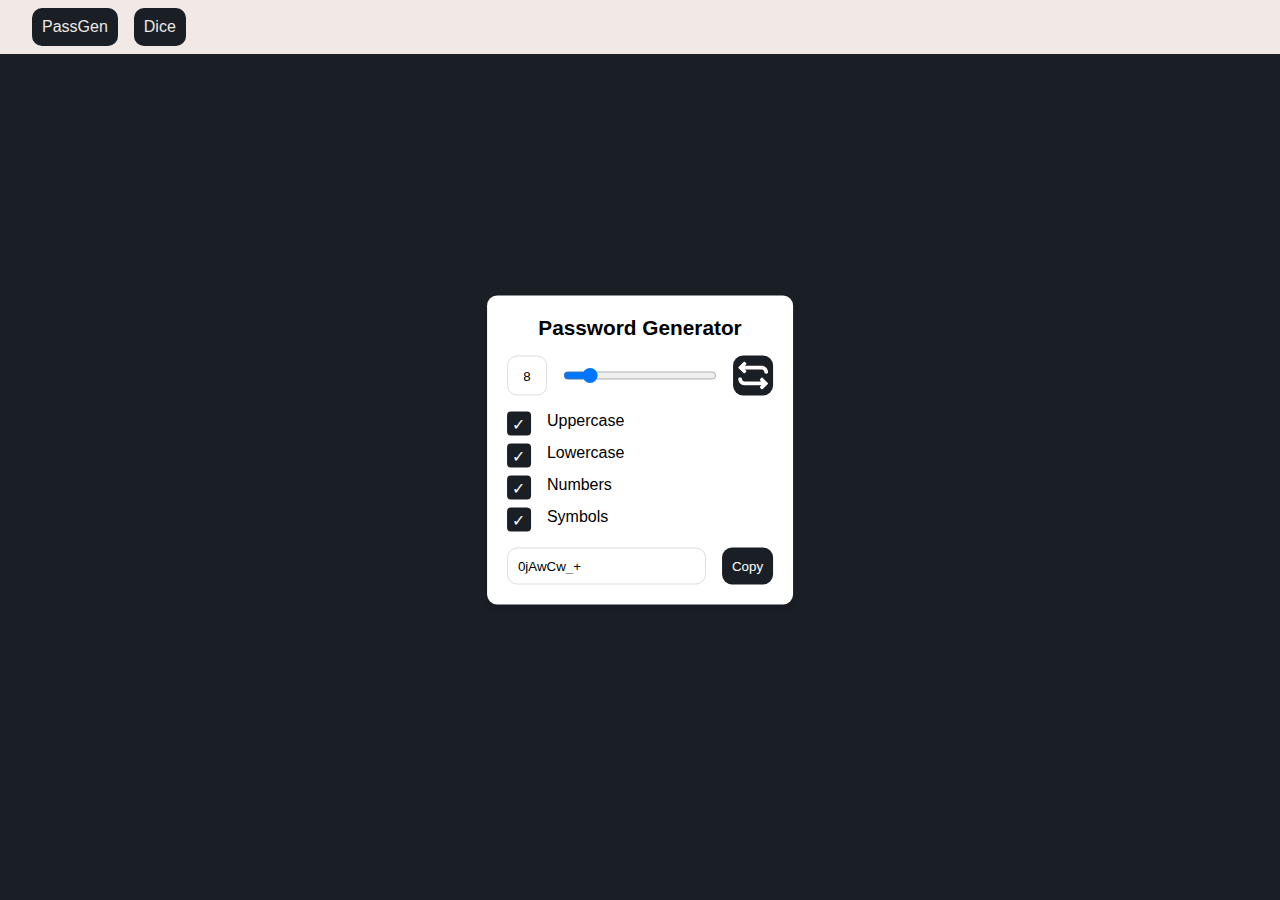
<file: index.htm>
<!DOCTYPE html>
<html lang="en">
<head>
	<meta charset="UTF-8">
	<meta name="viewport" content="width=device-width, initial-scale=1.0">
	<link rel="icon" href="icon.png" type="image/png">
	<title>Password Generator</title>
	<script src="https://code.jquery.com/jquery-3.6.0.min.js"></script>

	<link rel="stylesheet" href="base.css">
	<link rel="stylesheet" href="style.css">
</head>
<body>
	<header>
		<a href="index.htm">PassGen</a>
		<a href="dice.htm">Dice</a>
	</header>

	<div class="container">
		<h1>Password Generator</h1>

		<div class="password-length-wrapper">
			<input type="number" id="password-length" min="1" max="99" placeholder="00" />
			<input type="range" id="password-range" min="1" max="99" value="8">
			<button class="regenerate-btn" id="reGenBtn">
				<svg width="513" height="513" viewBox="0 0 513 513" fill="none" xmlns="http://www.w3.org/2000/svg">
					<g clip-path="url(#clip0_309_2)">
						<path d="M2 118.429C32.7953 87.1298 63.5459 56.2146 94.4206 25.4239C101.223 18.6405 110.643 18.7324 117.6 25.401C124.214 31.7408 130.657 38.2636 137.05 44.827C144.397 52.3682 144.435 61.6181 137.084 69.126C130.818 75.525 124.334 81.7099 116.92 88.9989C120.005 88.9989 121.734 88.9989 123.463 88.9989C215.766 88.9989 308.069 88.9679 400.373 89.011C453.202 89.0357 496.952 122.702 510.44 173.632C511.583 177.947 512.325 182.368 513.626 186.87C514 193.355 514 199.709 514 206.532C513.839 207.044 513.569 207.046 513.534 207.139C507.941 221.616 496.77 226.254 482.195 225.021C477.9 224.658 473.475 225.068 469.302 224.2C457.509 221.748 450.202 212.451 449.999 200.396C449.55 173.797 428.398 153.009 401.724 153.006C308.894 152.995 216.064 153.001 123.234 153.001C121.634 153.001 120.034 153.001 117.116 153.001C123.933 159.767 129.92 165.662 135.855 171.608C144.908 180.677 144.892 189.323 135.834 198.421C130.072 204.208 124.328 210.015 118.5 215.735C110.506 223.581 101.405 223.606 93.4836 215.701C64.346 186.623 35.2529 157.501 6.16581 128.372C4.8818 127.087 3.82216 125.577 2.329 124.086C2 122.286 2 120.571 2 118.429Z" fill="white"/>
						<path d="M514 395.572C483.328 426.761 452.694 457.561 421.955 488.254C414.728 495.471 405.365 495.354 398.029 488.223C391.578 481.953 385.233 475.57 378.934 469.145C371.56 461.623 371.561 452.396 378.904 444.878C385.072 438.562 391.33 432.334 397.542 426.061C397.635 425.967 397.644 425.791 397.922 425.001C396.016 425.001 394.291 425.001 392.566 425.001C300.091 425.001 207.616 425.063 115.141 424.977C62.7382 424.928 18.9347 391.023 5.54326 340.373C4.40224 336.058 3.66961 331.634 2.37363 327.13C2 320.646 2 314.291 2 307.468C8.58173 291.331 21.1997 287.7 36.776 288.848C43.8326 289.369 50.7144 289.491 56.5302 294.097C62.7795 299.046 65.8419 305.611 65.9951 313.538C66.5106 340.203 87.5773 360.991 114.177 360.994C207.282 361.006 300.387 360.999 393.491 360.999C394.807 360.999 396.123 360.999 398.149 360.999C397.056 359.652 396.377 358.654 395.541 357.812C390.03 352.252 384.437 346.774 378.964 341.178C371.588 333.636 371.542 324.404 378.868 316.92C385.042 310.612 391.3 304.384 397.589 298.191C405.496 290.405 414.613 290.442 422.581 298.348C434.169 309.843 445.676 321.42 457.218 332.961C474.414 350.155 491.621 367.337 508.791 384.557C510.426 386.196 511.831 388.064 513.671 389.913C514 391.714 514 393.429 514 395.572Z" fill="white"/>
					</g>
					<defs>
						<clipPath id="clip0_309_2">
							<rect width="512" height="512" fill="white" transform="translate(0.5 0.5)"/>
						</clipPath>
						</defs>
				</svg>
			</button>
		</div>

		<div class="pass-conttent-edit-wrapper">
			<label class="pass-upper pass-cont-inp">
				<input class="pass-part" type="checkbox" name="uppercase" data-val="ABCDEFGHIJKLMNOPQRSTUVWXYZ" checked>
				<p>Uppercase</p>
			</label>
			<label class="pass-lower pass-cont-inp">
				<input class="pass-part" type="checkbox" name="lowercase" data-val="abcdefghijklmnopqrstuvwxyz" checked>
				<p>Lowercase</p>
			</label>
			<label class="pass-nums pass-cont-inp">
				<input class="pass-part" type="checkbox" name="numbers" data-val="0123456789" checked>
				<p>Numbers</p>
			</label>
			<label class="pass-symb pass-cont-inp">
				<input class="pass-part" type="checkbox" name="symbols" data-val="?!;:.,/|\[]{}@-_#$%^&*()_+~" checked>
				<p>Symbols</p>
			</label>
		</div>

		<div class="pass-cont">
			<input type="text" id="generated-password" readonly />
			<button id="copyBtn">Copy</button>
		</div>
	</div>

	<script src="script.js"></script>
</body>
</html>
</file>
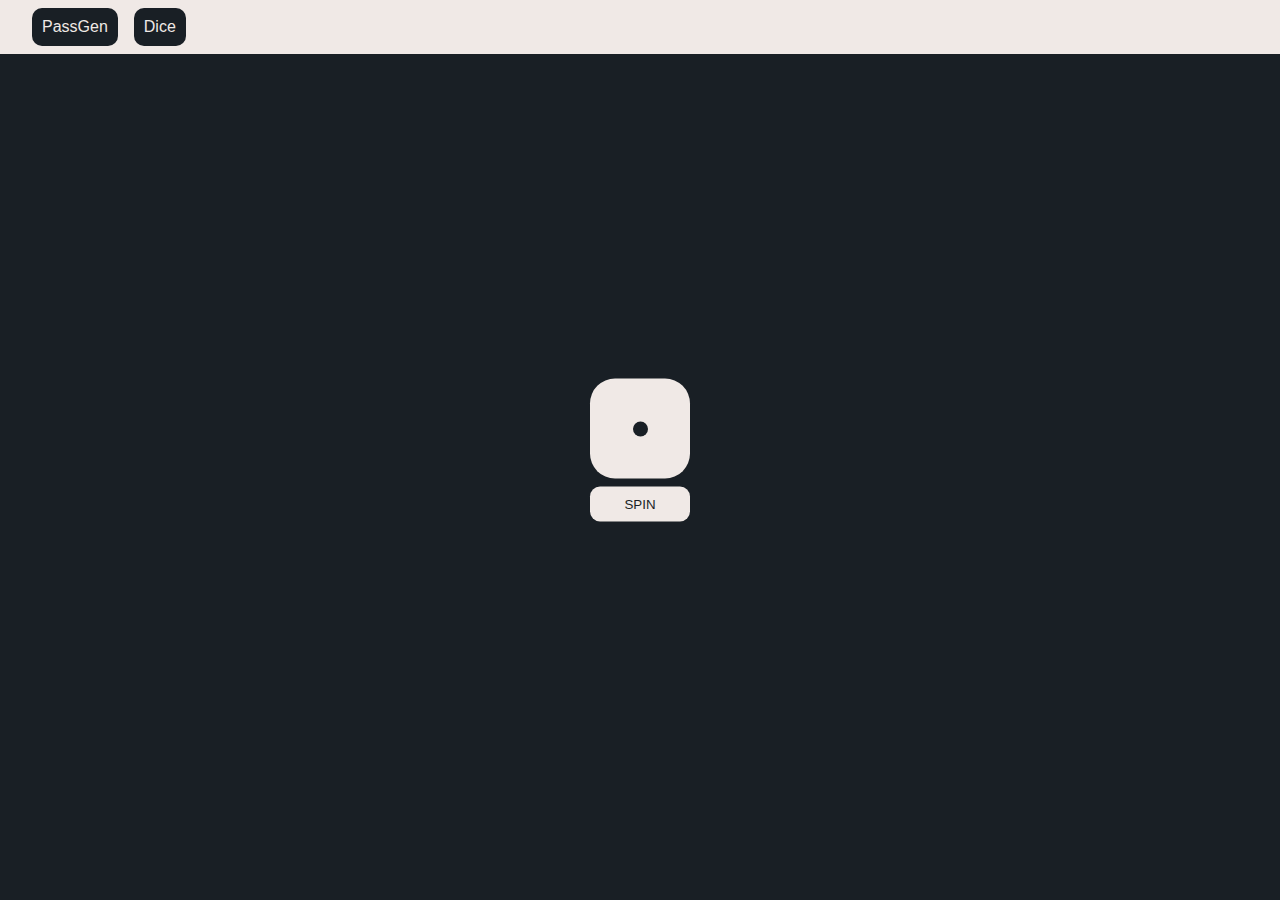
<file: dice.htm>
<!DOCTYPE html>
<html lang="en">
<head>
	<meta charset="UTF-8">
	<meta name="viewport" content="width=device-width, initial-scale=1.0">
	<link rel="icon" href="icon.png" type="image/png">
	<title>Dice</title>

	<link rel="stylesheet" href="base.css">
	<link rel="stylesheet" href="dice.css">
</head>
<body>
	<header>
		<a href="index.htm">PassGen</a>
		<a href="dice.htm">Dice</a>
	</header>

	<div class="container">
		<div class="dice" id="dice">
			<div class="side" id="side1"><span></span></div>
			<div class="side" id="side2"><span></span><span></span></div>
			<div class="side" id="side3"><span></span><span></span><span></span></div>
			<div class="side" id="side4"><span></span><span></span><span></span><span></span></div>
			<div class="side" id="side5"><span></span><span></span><span></span><span></span><span></span></div>
			<div class="side" id="side6"><span></span><span></span><span></span><span></span><span></span><span></span></div>
		</div>
		<button id="rollButton">SPIN</button>
	</div>

	<script src="https://code.jquery.com/jquery-3.6.0.min.js"></script>
	<script src="dice.js"></script>
</body>
</html>
</file>
<file: base.css>
* {
	margin: 0;
	padding: 0;
}

body {
	font-family: sans-serif;
	background-color: #191F25;
}


header {
	padding: .5rem 2rem;

	display: flex;
	flex-direction: row;
	gap: 1rem;

	background-color: #F0E9E6;
}

header > a {
	padding: 10px;

	border-radius: 10px;
	background-color: #191F25;

	color: #F0E9E6;
	text-decoration: none;

	transition: opacity .2s linear;

	&:hover {
		opacity: .6;
	}
}
</file>
<file: style.css>
.container {
	position: absolute;
	inset: 50% 50% auto auto;
	transform: translate(50%, -50%);

	max-width: 450px;
	padding: 20px;

	display: flex;
	flex-direction: column;
	gap: 1rem;

	border-radius: 10px;
	box-shadow: 0 4px 6px rgba(0, 0, 0, 0.1);
	background-color: #FFF;
}

.container > h1 {
	text-align: center;
	font-size: 1.3rem;
}

.password-length-wrapper {
	display: grid;
	grid-template-columns: 40px auto 40px;
	gap: 1rem;
}

.pass-conttent-edit-wrapper {
	display: flex;
	flex-direction: column;
	gap: .5rem;
}


input, button {
	padding: 10px;

	border-radius: 10px;
}

input {
	border: 1px solid #ddd;

	color: #000;
}

input[type='checkbox'] {
	appearance: none;
	-webkit-appearance: none;

	width: 20px;
	height: 20px;

	outline: none;
	border: 2px solid #ccc;
	border-radius: 4px;
	background-color: white;

	cursor: pointer;

	transition: all .2s ease;

	&:checked {
		background-color: #191F25;
		border-color: #191F25;
	}
	&:checked::after {
		content: "✓";
		color: white;
		font-size: 16px;
		display: flex;
		justify-content: center;
		align-items: center;
		height: 100%;
		width: 100%;
	}
}

button {
	border: none;
	background-color: #191F25;

	color: #FFF;
}
button:hover {
	background: #191F25;
}

.regenerate-btn {
	padding: 5px;

	display: grid;
	aspect-ratio: 1;
	place-content: center;
}
.regenerate-btn > svg {
	width: 100%; height: 100%;
}


input[type="number"] {
	appearance: none;
	-webkit-appearance: textfield;
	-moz-appearance: textfield;

	text-align: center;

	&::-ms-clear {
		display: none;
	}
	&::-webkit-inner-spin-button,
	&::-webkit-outer-spin-button {
		-webkit-appearance: none;
		margin: 0;
	}
}


.pass-cont-inp {
	display: grid;
	grid-template-columns: max-content auto;
	gap: 1rem;

	user-select: none;
}


.pass-cont {
	display: grid;
	grid-template-columns: auto max-content;
	gap: 1rem;
}
</file>
<file: dice.css>
.container {
	position: absolute;
	inset: 50% 50% auto auto;
	transform: translate(50%, -50%);

	display: flex;
	flex-direction: column;
	gap: .5rem;
}


.dice {
	width: 100px; height: 100%;

	display: grid;
	place-content: center;
	aspect-ratio: 1;

	border-radius: 25px;
	background-color: #F0E9E6;
}

.side {
	display: grid;
	display: none;
	gap: 1rem;
	place-content: center;
}
.side > span {
	width: 15px; height: 15px;
	display: grid;
	aspect-ratio: 1;

	border-radius: 50%;
	background-color: #191F25;
}

#side1 {
	display: grid;
	place-content: center;
}
#side2 {
	grid-template-columns: repeat(2, max-content);
}
#side3 {
	grid-template-columns: repeat(3, max-content);
	grid-template-rows: repeat(3, max-content);
}
#side3 > span:nth-child(2),
#side5 > span:nth-child(2) {
	grid-row: 2 / 3;
	grid-column: 2 / 3;
}
#side3 > span:nth-child(3),
#side5 > span:nth-child(3) {
	grid-row: 3 / 4;
	grid-column: 3 / 4;
}

#side4 {
	grid-template-columns: repeat(2, max-content);
	grid-template-rows: repeat(2, max-content);
}
#side5 {
	grid-template-columns: repeat(3, max-content);
	grid-template-rows: repeat(3, max-content);
}
#side5 > span:nth-child(4) {
	grid-column: 3 / 4;
	grid-row: 1 / 2;
}
#side5 > span:nth-child(5) {
	grid-column: 1 / 2;
	grid-row: 3 / 4;
}

#side6 {
	grid-template-columns: repeat(2, max-content);
	grid-template-rows: repeat(3, max-content);
}



button {
	padding: 10px;

	border-radius: 10px;
}
button {
	border: none;
	background-color: #F0E9E6;

	color: #191F25;

	transition: opacity .2s linear;

	&:hover {
		opacity: .6;
		outline: none;
	}
}
</file>
